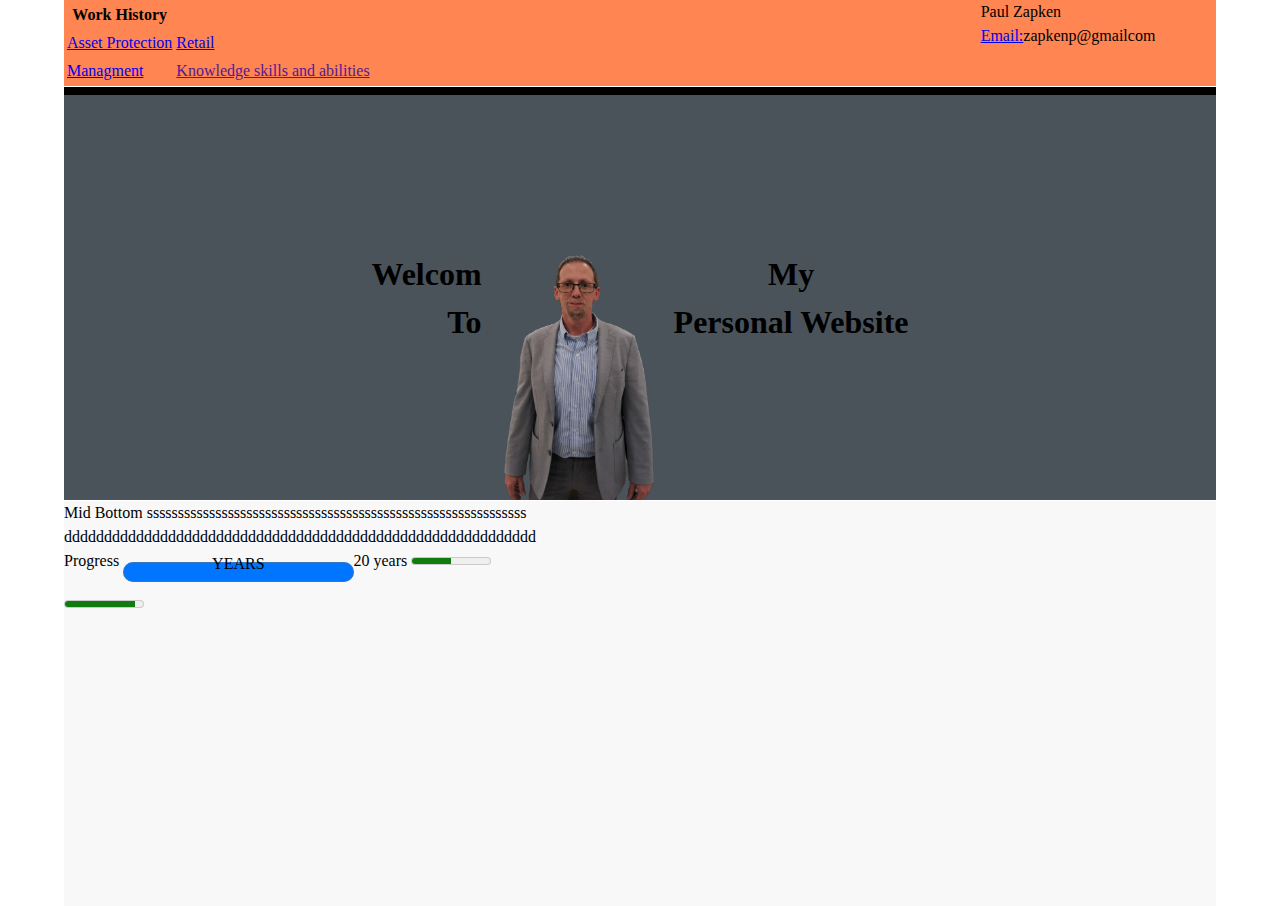
<file: index.html>
<!DOCTYPE html>

<html lang="en">

<head>
    <meta charset="UTF-8">
    <meta http-equiv="X-UA-Compatible" content="IE=edge">


    <meta name="viewport" content="width=device-width, initial-scale=.1.0">



    <!--link rel="preconnect" href="https://fonts.googleapis.com">
    <link rel="preconnect" href="https://fonts.gstatic.com" crossorigin>
    <link href="https://fonts.googleapis.com/css2?family=Lilita+One&family=Monoton&display=swap" rel="stylesheet"-->

    <link rel="stylesheet" href="first_contact.css">

    <title>Paul Zapken - Lead with Confidence & Pride.</title>
</head>
<body>
    <div class="main-grid">
        <div class="top-bar flex">
            <div>
                <table>
                    <tr>
                        <th>Work History</th>
                        <th></th>
                    </tr>
                    <tr>
                        <td><a href="/cv_ap.html"> Asset Protection</a></td>
                        <td><a href="/cv_ap.html"> Retail</a></td>
                    </tr>
                    <tr>
                        <td><a href="/showcase_ap.html"> Managment</a></td>
                        <td><a href="">Knowledge skills and abilities</a></td>
                    </tr>
                </table>
            </div>
            <div style="width: 50%;"></div>
            <div>
                <p>Paul Zapken</p>
                <a href="mailto:zapkenp@gmail.com">Email:</a>zapkenp@gmailcom
            </div>
        </div>
        <div class="mid-top flex" >
            <div class="greet-one"> <h1>Welcom</h1><h1>To</h1></div>
            
            <div class="main-img-container">
                <img src="/assets/MacysPhoto01.png" class="main-img"/>
            </div>
            
            <div class="greet-two">
                <h1>My</h1>
                <h1>Personal Website</h1>
            </div>
        </div>
        <div class="mid-bottom">Mid Bottom
            sssssssssssssssssssssssssssssssssssssssssssssssssssssssssssss<br>ddddddddddddddddddddddddddddddddddddddddddddddddddddddddddd
           <div class="skill-progress">
                <label for="file">Progress</label>
                <progress id="file" value="20" max="20"></progress>20 years </progress>
           
                <meter  value="50"  max="100">Alexdddddddddddddddddddddddddddddddddddddddd</meter><br>
                <meter value=".9" high="100">DSFSFSFDSFDSFDSF</meter>
            </div>
           
        
        </div>
</body>
</file>
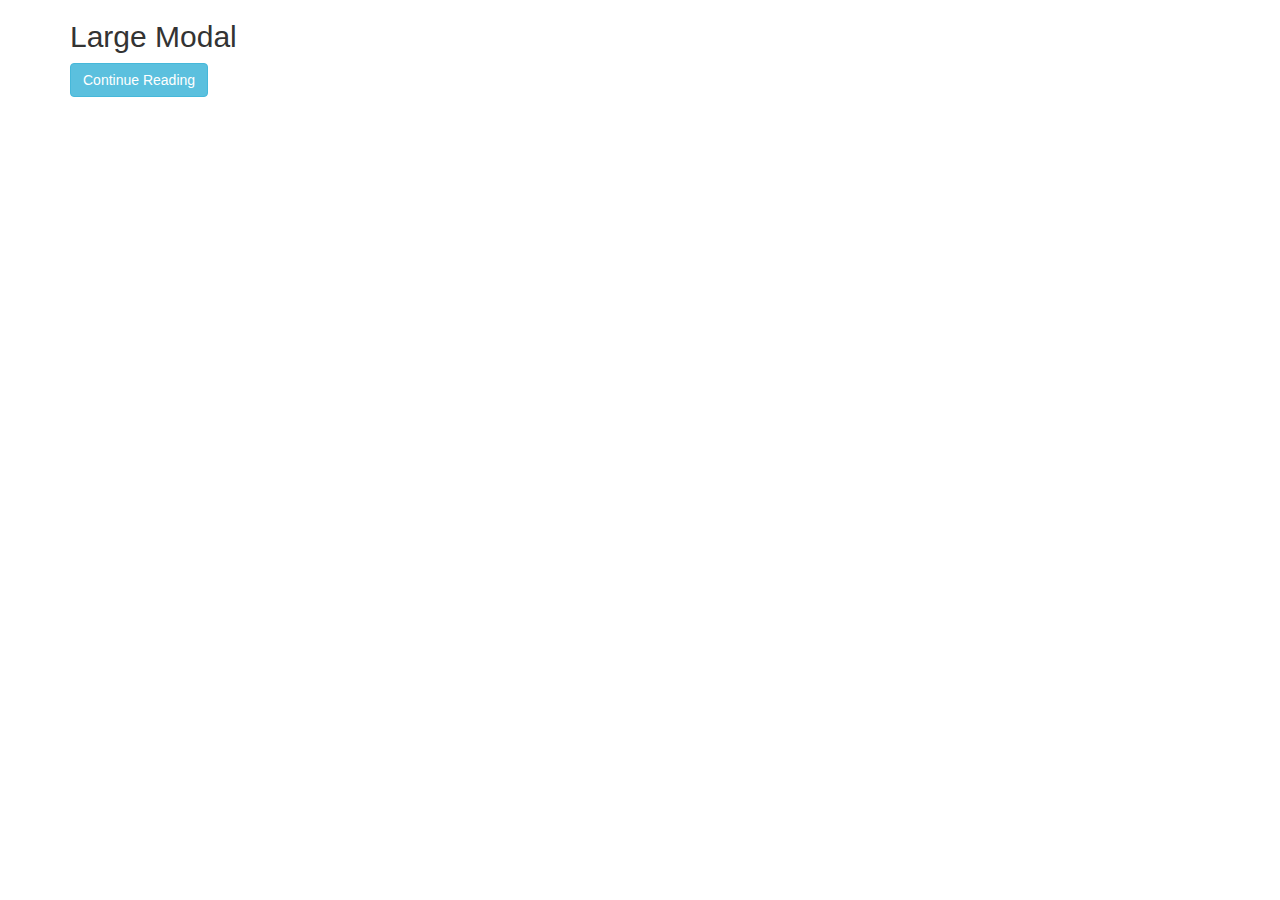
<file: boot.html>
<!DOCTYPE html>
<html lang="en">
<head>
  <title>Bootstrap Example</title>
  <meta charset="utf-8">
  <meta name="viewport" content="width=device-width, initial-scale=1">
  <link rel="stylesheet" href="https://maxcdn.bootstrapcdn.com/bootstrap/3.4.1/css/bootstrap.min.css">
  <script src="https://ajax.googleapis.com/ajax/libs/jquery/3.6.4/jquery.min.js"></script>
  <script src="https://maxcdn.bootstrapcdn.com/bootstrap/3.4.1/js/bootstrap.min.js"></script>
</head>
<body>

<div class="container">
  <h2>Large Modal</h2>
  <!-- Trigger the modal with a button -->
  <button type="button" class="btn btn-info" data-toggle="modal" data-target="#myModal">Continue Reading</button>

  <!-- Modal -->
  <div class="modal fade" id="myModal" role="dialog">
    <div class="modal-dialog modal-lg">
      <div class="modal-content">
        <div class="modal-header">
          <button type="button" class="close" data-dismiss="modal">&times;</button>
          <h4 class="modal-title">Modal Header</h4>
        </div>
        <div class="modal-body">
          <p>This is a large modal.</p>
        </div>
        <div class="modal-footer">
          <button type="button" class="btn btn-default" data-dismiss="modal">Close</button>
        </div>
      </div>
    </div>
  </div>
</div>

</body>
</html>
</file>
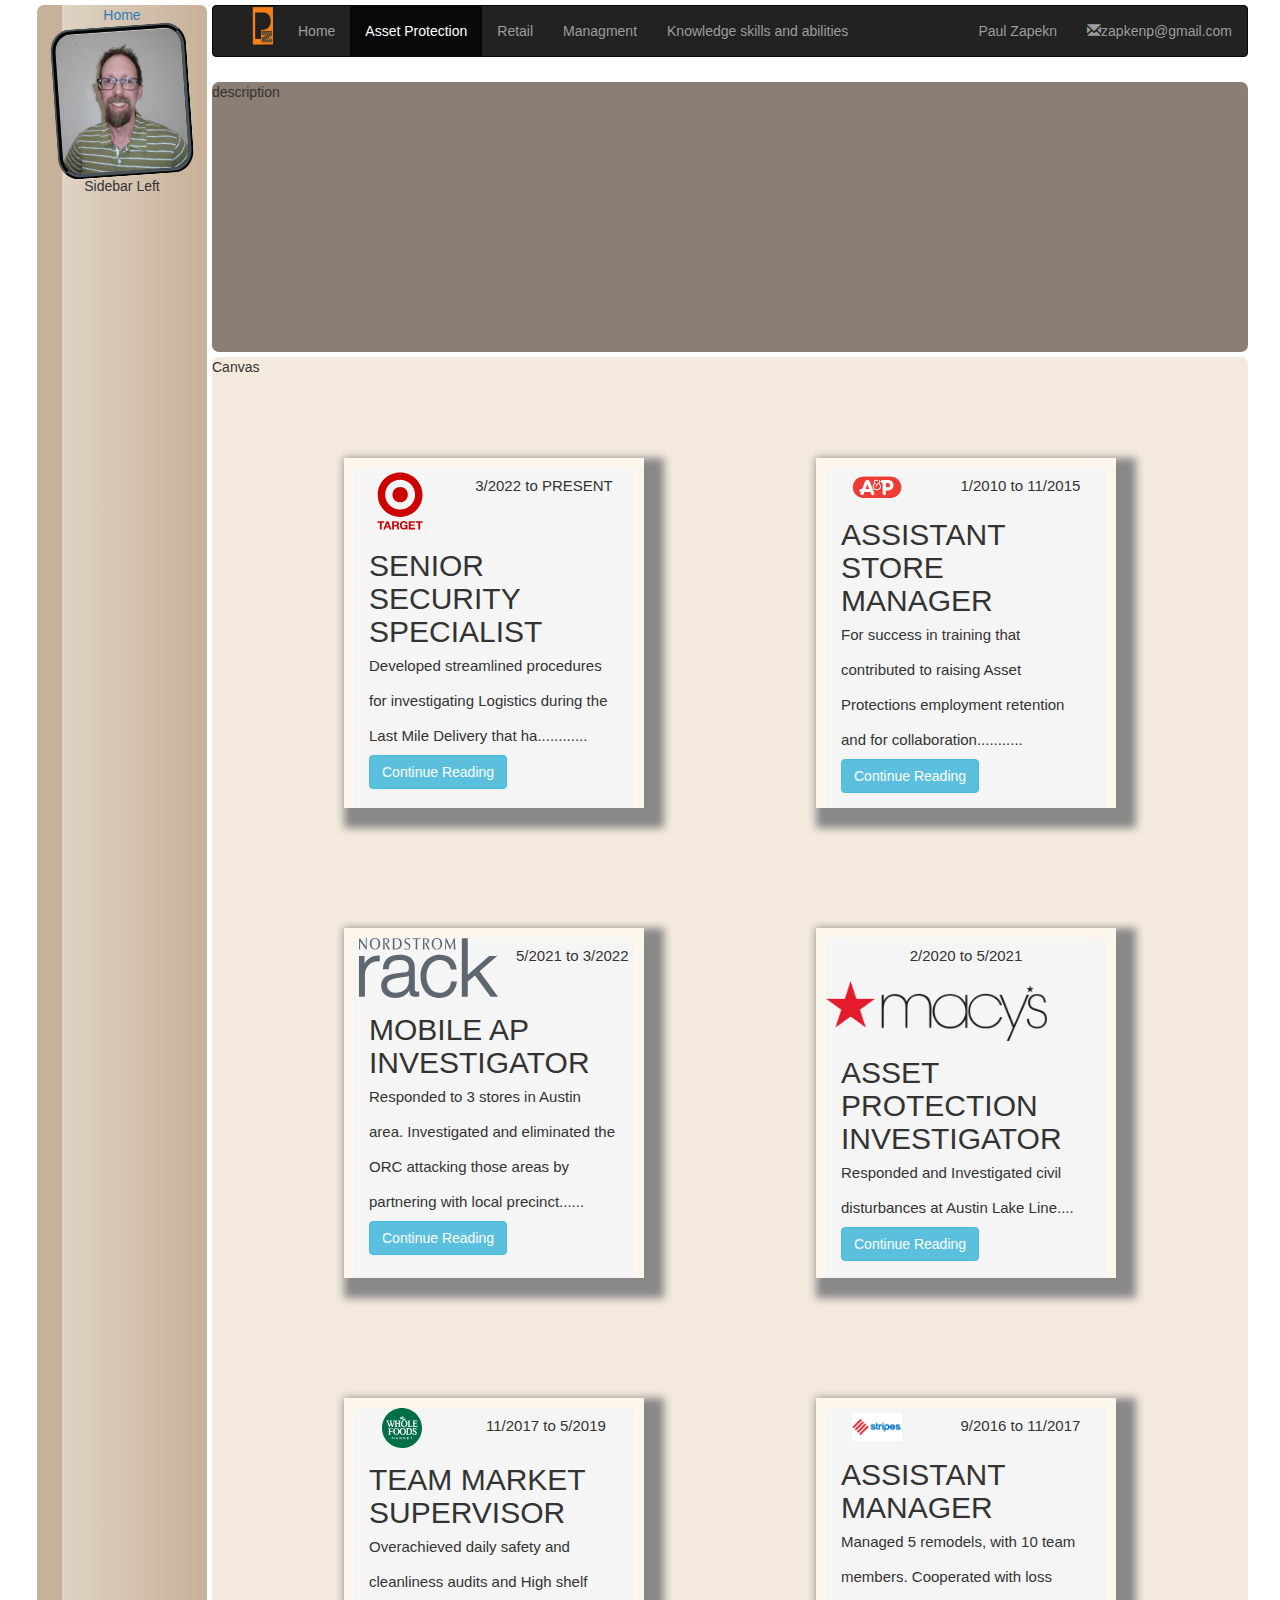
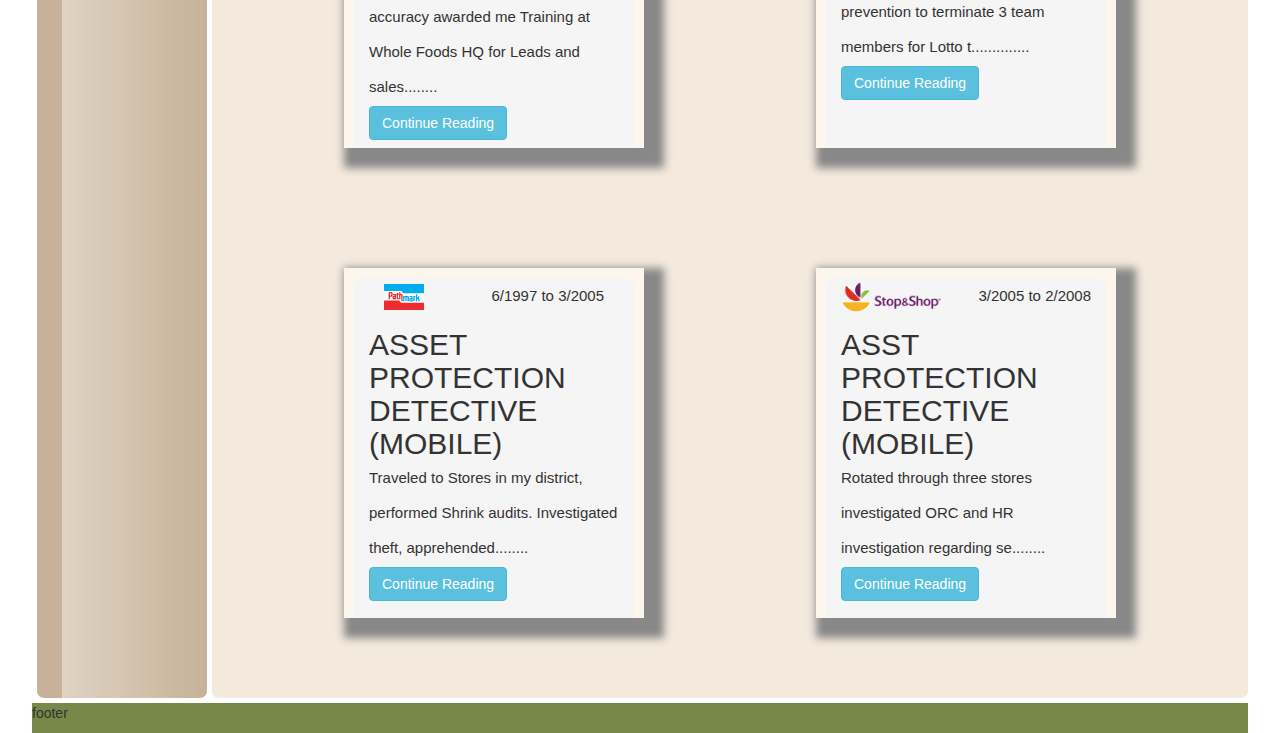
<file: cv_ap.html>
<!DOCTYPE html>

<html lang="en">

<head>
    <meta charset="UTF-8">
    <meta http-equiv="X-UA-Compatible" content="IE=edge">


    <meta name="viewport" content="width=device-width, initial-scale=.1.0">



    <!--link rel="preconnect" href="https://fonts.googleapis.com">
    <link rel="preconnect" href="https://fonts.gstatic.com" crossorigin>
    <link href="https://fonts.googleapis.com/css2?family=Lilita+One&family=Monoton&display=swap" rel="stylesheet"-->

    <!--bootstrap start-->
    <link rel="stylesheet" href="https://maxcdn.bootstrapcdn.com/bootstrap/3.4.1/css/bootstrap.min.css">
    <script src="https://ajax.googleapis.com/ajax/libs/jquery/3.6.4/jquery.min.js"></script>
    <script src="https://maxcdn.bootstrapcdn.com/bootstrap/3.4.1/js/bootstrap.min.js"></script>
    <!--Bootstrap end-->    

    <link rel="stylesheet" href="/cv_ap_layout.css">

    <title>Paul Zapken - Lead with Confidence & Pride.</title>
</head>
<body>
    <div class="main-grid">
    
        <div class="sidebar-left"> 
            <a href="/index.html">Home</a>
            <div class="sidebar-profile-photo">
                
            </div> Sidebar Left
        </div>
        

            
            
            <nav class="navbar navbar-inverse">
                <div class="container-fluid">
                  <div class="navbar-header">
                    <img src="/assets/Pz_logo.png" alt="Logo" style="width:40px; height: auto; bottom: 6px;">
                    <a class="navbar-brand" href="#">
                       <!-- <img src="/assets/Pz_logo.png" alt="Logo" style="width:40px; height: auto;"> -->
                    </a>
                  </div>
                  <ul class="nav navbar-nav">
                    <li><a href="#">Home</a></li>
                    <li class="active"><a href="/cv_ap.html"> Asset Protection</a></li>
                    <li><a href="/cv_ap.html"> Retail</a></li>
                    <li><a href="/showcase_ap.html"> Managment</a></li>
                    <li><a href="/testting.html">Knowledge skills and abilities</a> </li>
                  </ul>
                  <ul class="nav navbar-nav navbar-right">
                    <li><a href="mailto:zpakenp@gmail.com">Paul Zapekn</a></li>
                    <li><a href="mailto:zpakenp@gmail.com"><span class="glyphicon glyphicon-envelope"></span>zapkenp@gmail.com</a></li>
                  </ul>
                </div>
            </nav>           

    
        <div class="description">
            description
        </div>

        <div class="work-canvas">Canvas
            
            <div class="canvas-board">

                <!--Target-->
                <div class="card">
                    
                    <div class="cardfront">
                        <div class="flex" style="justify-content: space-around;">
                            <div>
                                <img  src="/assets/Target_logo.svg" alt="Target" title="Target" style="width:5rem;height:auto">
                            </div>
                            <div>
                                <p class="timeframe">3/2022 to PRESENT</p>
                            </div>
                        </div>
                        <div style="padding: 1em;">
                            <h2 class="position">SENIOR SECURITY SPECIALIST</h2>
                            <p>
                                Developed streamlined procedures for investigating Logistics during the Last Mile Delivery that ha............
                            </p>
                       
                            <button type="button" class="btn btn-info" data-toggle="modal" data-target="#targetid">Continue Reading</button>
                        </div>
                        <!--Pop Modal -->
                        <div class="modal fade" id="targetid" role="dialog">
                            <div class="modal-dialog modal-lg">
                                <div class="modal-content">
                                    <div class="modal-header">
                                        <button type="button" class="close" data-dismiss="modal">&times;</button>
                                            <h4 class="modal-title">Target</h4>
                                    </div>
                                    <div class="modal-body">
                                        <article class="experience">
                                            <div class="flex">
                                                <div>
                                                    <img  src="/assets/Target_logo.svg" alt="Target" title="Target" style="width:5rem;height:auto">
                                                    <p class="timeframe">3/2022 to PRESENT</p>
                                                </div>
                                                <div>
                                                    <h2 class="position">SENIOR SECURITY SPECIALIST</h2>
                                                    <h2 class="company">TARGET</h2>
                                                    
                                                </div>
                                            </div>
                                            <p>
                                                Developed streamlined procedures for investigating Logistics during the Last Mile Delivery that has resulted in recoveries, vendors being arrested and removed from delivery services.
                                            Established safe and secure routines for new Sortation center. Held daily announcements during Operations StartUps.
                                            </p>
                                        </article>
                                    </div>

                                    <div class="modal-footer">
                                        <button type="button" class="btn btn-default" data-dismiss="modal">Close</button>
                                    </div>
                                </div>
                            </div>
                        </div>
                    </div>
                </div>  <!--card end-->

                <!--NEW A&P-->
                <div class="card">
                    
                    <div class="cardfront">
                        <div class="flex" style="justify-content: space-around;">
                            <div>
                                <img  src="./assets/A&P_logo.svg" alt="A&P" style="width:5rem;height:auto">
                            </div>
                            <div>
                                <p class="timeframe">1/2010 to 11/2015</p>
                            </div>
                        </div>
                        <div style="padding: 1em;">
                            <h2 class="position">ASSISTANT STORE MANAGER</h2>
                            <p>
                                For success in training that contributed to raising Asset Protections employment retention and for collaboration...........
                            </p>
                       
                            <button type="button" class="btn btn-info" data-toggle="modal" data-target="#apid">Continue Reading</button>
                        </div>
                        <!--Pop Modal -->
                        <div class="modal fade" id="apid" role="dialog">
                            <div class="modal-dialog modal-lg">
                                <div class="modal-content">
                                    <div class="modal-header">
                                        <button type="button" class="close" data-dismiss="modal">&times;</button>
                                            <h4 class="modal-title">GREAT ATLANTIC & PACIFC TEA COMPANY (A&P)</h4>
                                    </div>
                                    <div class="modal-body">
                                        <article class="experience">
                                            <div class="flex">
                                                <div>
                                                    <img  src="./assets/A&P_logo.svg" alt="A&P" style="width:5rem;height:auto">
                                                </div>
                                                <div>
                                                    <h2 class="position">DISTRICT AP FIELD INVESTIGATOR</h2>
                                                    <h2 class="position">AP DISTRICT MANAGER</h2>
                                                    <h2 class="position">SHIFT SUPERVISOR</h2>
                                                    <h2 class="position">ASSISTANT STORE MANAGER</h2>
                                                    <h2 class="company">GREAT ATLANTIC & PACIFC TEA COMPANY (A&P)</h2>
                                                    <p class="timeframe">1/2010 to 11/2015</p>
                                     
                                                </div>
                                            </div>
                                            <p>
                                                For success in training that contributed to raising Asset Protections employment retention and for collaboration to establish an Asset Protection playbook and new productivity work standards, I was awarded Management of a Mobile AP Team with 8 team members for 10 locations that operated 24 hours day. Led several successful high value investigation into store Receivers, Book Keepers. External investigations have led to the closure of ORC bodega operations and Robbery convictions.
                                                After reorganizing of districts, went into store Operations as an evening manager for a busy Staten Island lactation, with 30 team members between 9 departments. Received delivery’s and reported quality checks for reimbursement. Coordinated delivery break downs for Night crew.
                                                Promoted to Assistant General Manager with 130 team members, 9 department managers, focused on eliminating loss through scheduling audits and refocusing departments towards daily productivity goals.
                                            </p>
                                        </article>
                                    </div>

                                    <div class="modal-footer">
                                        <button type="button" class="btn btn-default" data-dismiss="modal">Close</button>
                                    </div>
                                </div>
                            </div>
                        </div>
                    </div>
                </div>  <!--card end-->

                <!--Nordstrom-->
                <div class="card">
                    
                    <div class="cardfront">
                        <div class="flex" style="justify-content: space-around;">
                            <div>
                                <img  src="./assets/Nordstrom_Rack_Logo.svg" alt="Nordstrom Rack" style="width:auto;height:4em">
                            </div>
                            <div>
                                <p class="timeframe">5/2021 to 3/2022</p>
                            </div>
                        </div>
                        <div style="padding: 1em;">
                            <h2 class="position">MOBILE AP INVESTIGATOR</h2>
                            <p>
                                Responded to 3 stores in Austin area. Investigated and eliminated the ORC attacking those areas by partnering with local precinct......
                            </p>
                       
                       
                            <button type="button" class="btn btn-info" data-toggle="modal" data-target="#nordstromid">Continue Reading</button>
                        </div>
                        <!--Pop Modal -->
                        <div class="modal fade" id="nordstromid" role="dialog">
                            <div class="modal-dialog modal-lg">
                                <div class="modal-content">
                                    <div class="modal-header">
                                        <button type="button" class="close" data-dismiss="modal">&times;</button>
                                            <h4 class="modal-title">Nordstrom</h4>
                                    </div>
                                    <div class="modal-body">
                                        <article class="experience">
                                            <div class="flex">
                                                <div>
                                                    <img  src="./assets/Nordstrom_Rack_Logo.svg" alt="Nordstrom Rack" style="width:5rem;height:auto">
                                                </div>
                                                <div>
                                                    <h2 class="position">MOBILE AP INVESTIGATOR</h2>
                                                    <h2 class="company">NORDSTROM RACK</h2>
                                                    <p class="timeframe">5/2021 to 3/2022</p>
                                                </div>
                                            </div>
                                            <p>
                                                Responded to 3 stores in Austin area. Investigated and eliminated the ORC attacking those areas by partnering with local precinct, proper training dealing with aggressive customers.
                                            </p>
                                        </article>  
                                    </div>

                                    <div class="modal-footer">
                                        <button type="button" class="btn btn-default" data-dismiss="modal">Close</button>
                                    </div>
                                </div>
                            </div>
                        </div>
                    </div>
                </div>  <!--card end-->
              
                <!--Macys-->
                <div class="card">
                    
                    <div class="cardfront">
                        <div class="cardflex" style="justify-content: space-around;">
                            <div>
                                <p class="timeframe">2/2020 to 5/2021</p>
                            </div>
                            <div>
                                <img  src="./assets/Macys_logo.svg.png" alt="Macys" style="auto`;height:4em">
                            </div>
                            
                        </div>
                        <div style="padding: 1em;">
                            <h2 class="position">ASSET PROTECTION INVESTIGATOR</h2>
                            <p>
                                Responded and Investigated civil disturbances at Austin Lake Line.... 
                            </p>
                       
                       
                            <button type="button" class="btn btn-info" data-toggle="modal" data-target="#macysid">Continue Reading</button>
                        </div>
                        <!--Pop Modal -->
                        <div class="modal fade" id="macysid" role="dialog">
                            <div class="modal-dialog modal-lg">
                                <div class="modal-content">
                                    <div class="modal-header">
                                        <button type="button" class="close" data-dismiss="modal">&times;</button>
                                            <h4 class="modal-title">Macys</h4>
                                    </div>
                                    <div class="modal-body">
                                        <article class="experience">
                                            <div class="flex">
                                                <div>
                                                    <img  src="./assets/Macys_logo.svg.png" alt="Macys" style="width:5rem;height:auto">
                                                </div>
                                                <div>
                                                    <h2 class="position">ASSET PROTECTION INVESTIGATOR</h2>
                                                    <h2 class="company">MACY’S</h2>
                                                    <p class="timeframe">2/2020 to 5/2021</p>
                                                </div>
                                            </div>
                                            <p>
                                                Responded and Investigated civil disturbances at Austin Lake Line Mall that resulted in mass property damage and theft. Worked closely with law enforcement to identify people connected to the civil disturbances. Successful internal investigation lead to the termination 4 team members.
                                            </p>
                                        </article>
                                    </div>

                                    <div class="modal-footer">
                                        <button type="button" class="btn btn-default" data-dismiss="modal">Close</button>
                                    </div>
                                </div>
                            </div>
                        </div>
                    </div>
                </div>  <!--card end-->

                <!--Whole Foods-->
                <div class="card">
                    
                    <div class="cardfront">
                        <div class="flex" style="justify-content: space-around;">
                            <div>
                                <img  src="./assets/Whole_Foods_Market_201x_logo.svg" alt="Wholefoods" style="width:4rem;height:auto">
                            </div>
                            <div>
                                <p class="timeframe">11/2017 to 5/2019</p>
                            </div>
                        </div>
                        <div style="padding: 1em;">
                            <h2 class="position">TEAM MARKET SUPERVISOR</h2>
                            <p>
                                Overachieved daily safety and cleanliness audits and High shelf accuracy awarded me Training at Whole Foods HQ for Leads and sales........
                            </p>
                       
                       
                            <button type="button" class="btn btn-info" data-toggle="modal" data-target="#wholefoodsid">Continue Reading</button>
                        </div>
                        <!--Pop Modal -->
                        <div class="modal fade" id="wholefoodsid" role="dialog">
                            <div class="modal-dialog modal-lg">
                                <div class="modal-content">
                                    <div class="modal-header">
                                        <button type="button" class="close" data-dismiss="modal">&times;</button>
                                            <h4 class="modal-title">Wholefoods</h4>
                                    </div>
                                    <div class="modal-body">
                                        <article class="experience">
                                            <div class="flex">
                                                <div>
                                                    <img  src="./assets/Whole_Foods_Market_201x_logo.svg" alt="Wholefoods" style="width:4rem;height:auto">
                                                </div>
                                                <div>
                                                    <h2 class="position">TEAM MARKET SUPERVISOR</h2>
                                                    <h2 class="company">WHOLEFOODS</h2>
                                                    <p class="timeframe">11/2017 to 5/2019</p>
                                     
                                                </div>
                                            </div>
                                            <p>
                                                Overachieved daily safety and cleanliness audits and High shelf accuracy awarded me Training at Whole Foods HQ for Leads and sales. Trained Team members to perform daily department ordering and shelf replenishment.
                                            </p>
                                        </article>
                                    </div>

                                    <div class="modal-footer">
                                        <button type="button" class="btn btn-default" data-dismiss="modal">Close</button>
                                    </div>
                                </div>
                            </div>
                        </div>
                    </div>
                </div>  <!--card end-->

                <!--STRIPES-->
                <div class="card">
                    
                    <div class="cardfront">
                        <div class="flex" style="justify-content: space-around;">
                            <div>
                                <img  src="./assets/stripes-convenience-store-logo-vector.png" alt="Stripes" style="width:5rem;height:auto">
                            </div>
                            <div>
                                <p class="timeframe">9/2016 to 11/2017</p>
                            </div>
                        </div>
                        <div style="padding: 1em;">
                            <h2 class="position">ASSISTANT MANAGER</h2>
                            <p>
                                Managed 5 remodels, with 10 team members. Cooperated with loss prevention to terminate 3 team members for Lotto t..............                    
                            </p>
                       
                       
                        <button type="button" class="btn btn-info" data-toggle="modal" data-target="#stripesid">Continue Reading</button>
                        </div>
                        <!--Pop Modal -->
                        <div class="modal fade" id="stripesid" role="dialog">
                            <div class="modal-dialog modal-lg">
                                <div class="modal-content">
                                    <div class="modal-header">
                                        <button type="button" class="close" data-dismiss="modal">&times;</button>
                                            <h4 class="modal-title">Stripes</h4>
                                    </div>
                                    <div class="modal-body">
                                        <article class="experience">
                                            <div class="flex">
                                                <div>
                                                    <img  src="./assets/stripes-convenience-store-logo-vector.png" alt="Stripes" style="width:5rem;height:auto">
                                                </div>
                                                <div>
                                                    <h2 class="position">ASSISTANT MANAGER</h2>
                                                    <h2 class="company">STRIPES GAS/CONVENIENCE</h2>
                                                    <p class="timeframe">9/2016 to 11/2017</p>
                                                </div>
                                            </div>
                                            <p>
                                                Managed 5 remodels, with 10 team members. Cooperated with loss prevention to terminate 3 team members for Lotto theft including one General Manager.
                                     
                                            </p>
                                        </article>
                                    
                                    
                                    </div>


                                    <div class="modal-footer">
                                        <button type="button" class="btn btn-default" data-dismiss="modal">Close</button>
                                    </div>
                                </div>
                            </div>
                        </div>
                      </div>
                </div>  <!--card end-->
                
                <!--Pathmark-->
                <div class="card">
                    
                    <div class="cardfront">
                        <div class="flex" style="justify-content: space-around;">
                            <div>
                                <img  src="./assets/Pathmark.svg" alt="Pathmark" style="width:4rem;height:auto">
                            </div>
                            <div>
                                <p class="timeframe">6/1997 to 3/2005</p>
                            </div>
                        </div>
                        <div style="padding: 1em;">
                            <h2 class="position">ASSET PROTECTION DETECTIVE (MOBILE)</h2>
                            <p>
                                Traveled to Stores in my district, performed Shrink audits. Investigated theft, apprehended........
                            </p>
                       
                       
                        <button type="button" class="btn btn-info" data-toggle="modal" data-target="#pathmarkid">Continue Reading</button>
                        </div>
                        <!--Pop Modal -->
                        <div class="modal fade" id="pathmarkid" role="dialog">
                            <div class="modal-dialog modal-lg">
                                <div class="modal-content">
                                    <div class="modal-header">
                                        <button type="button" class="close" data-dismiss="modal">&times;</button>
                                            <h4 class="modal-title">Pathmark</h4>
                                    </div>
                                    <div class="modal-body">
                                        <article class="experience">
                                            <div class="flex">
                                                <div>
                                                    <img  src="./assets/Pathmark.svg" alt="Pathmark" style="width:4rem;height:auto">
                                                </div>
                                                <div>
                                                    <h2 class="position">ASSET PROTECTION DETECTIVE (MOBILE)</h2>
                                                    <h2 class="company">PATHMARK (A&P)</h2>
                                                    <p class="timeframe">6/1997 to 3/2005</p>
                                                </div>
                                            </div>
                                            <p>
                                                Traveled to Stores in my district, performed Shrink audits. Investigated theft, apprehended and prosecuted shoplifters.
                                     
                                            </p>
                                            <iframe src="https://www.google.com/maps/embed?pb=!1m14!1m12!1m3!1d92494.9629157127!2d-74.14104158783736!3d40.59030776614465!2m3!1f0!2f0!3f0!3m2!1i1024!2i768!4f13.1!5e0!3m2!1sen!2sus!4v1688709442653!5m2!1sen!2sus" width="400" height="250" style="border:0;" allowfullscreen="" loading="lazy" referrerpolicy="no-referrer-when-downgrade" style="position: relative; top:0px;width:100%;height:100vh;"></iframe>
                                        </article>
                                    
                                    
                                    </div>


                                    <div class="modal-footer">
                                        <button type="button" class="btn btn-default" data-dismiss="modal">Close</button>
                                    </div>
                                </div>
                            </div>
                        </div>
                      </div>
                </div>  <!--card end-->
                
                <!--Stop and Shop-->
                <div class="card">
                    
                    <div class="cardfront">
                        <div class="flex" style="justify-content: space-around;">
                            <div>
                                <img  src="./assets/Stop_&_Shop_logo.svg.png" alt="Stop & Shop" style="width:10rem;height:auto">
                            </div>
                            <div>
                                <p class="timeframe">3/2005 to 2/2008</p>
                            </div>
                        </div>
                        <div style="padding: 1em;">
                            <h2 class="position">ASST PROTECTION DETECTIVE (MOBILE)</h2>
                            <p>
                                Rotated through three stores investigated ORC and HR investigation regarding se........
                            </p>
                       
                            
                        <button type="button" class="btn btn-info" data-toggle="modal" data-target="#stopshopid">Continue Reading</button>
                        </div>
                        <!--Pop Modal -->
                        <div class="modal fade" id="stopshopid" role="dialog">
                            <div class="modal-dialog modal-lg">
                                <div class="modal-content">
                                    <div class="modal-header">
                                        <button type="button" class="close" data-dismiss="modal">&times;</button>
                                            <h4 class="modal-title">Stop & SHOP</h4>
                                    </div>
                                    
                                    <div class="modal-body">
                                        <article class="experience">
                                            <div class="flex">
                                                <div>
                                                    <img  src="./assets/Stop_&_Shop_logo.svg.png" alt="Stop & Shop" style="width:10rem;height:auto">
                                                </div>
                                                <div>
                                                    <h2 class="position">ASST PROTECTION DETECTIVE (MOBILE)</h2>
                                                    <h2 class="company">STOP & SHOP</h2>
                                                    <p class="timeframe">3/2005 to 2/2008</p>
                                                </div>
                                            </div>
                                            <p>
                                                Rotated through three stores investigated ORC and HR investigation regarding sexual misconduct.
                                     
                                            </p>
                                        </article>>
                                    </div>
                                    
                                    <div class="modal-footer">
                                        <button type="button" class="btn btn-default" data-dismiss="modal">Close</button>
                                    </div>

                                </div>
                            </div>
                        </div>
                    </div>
                </div>  <!--card end-->

            </div> <!--Canvas End-->
        </div>

        <div class="footer">
            footer
        </div>
    </div>
</body>
</file>
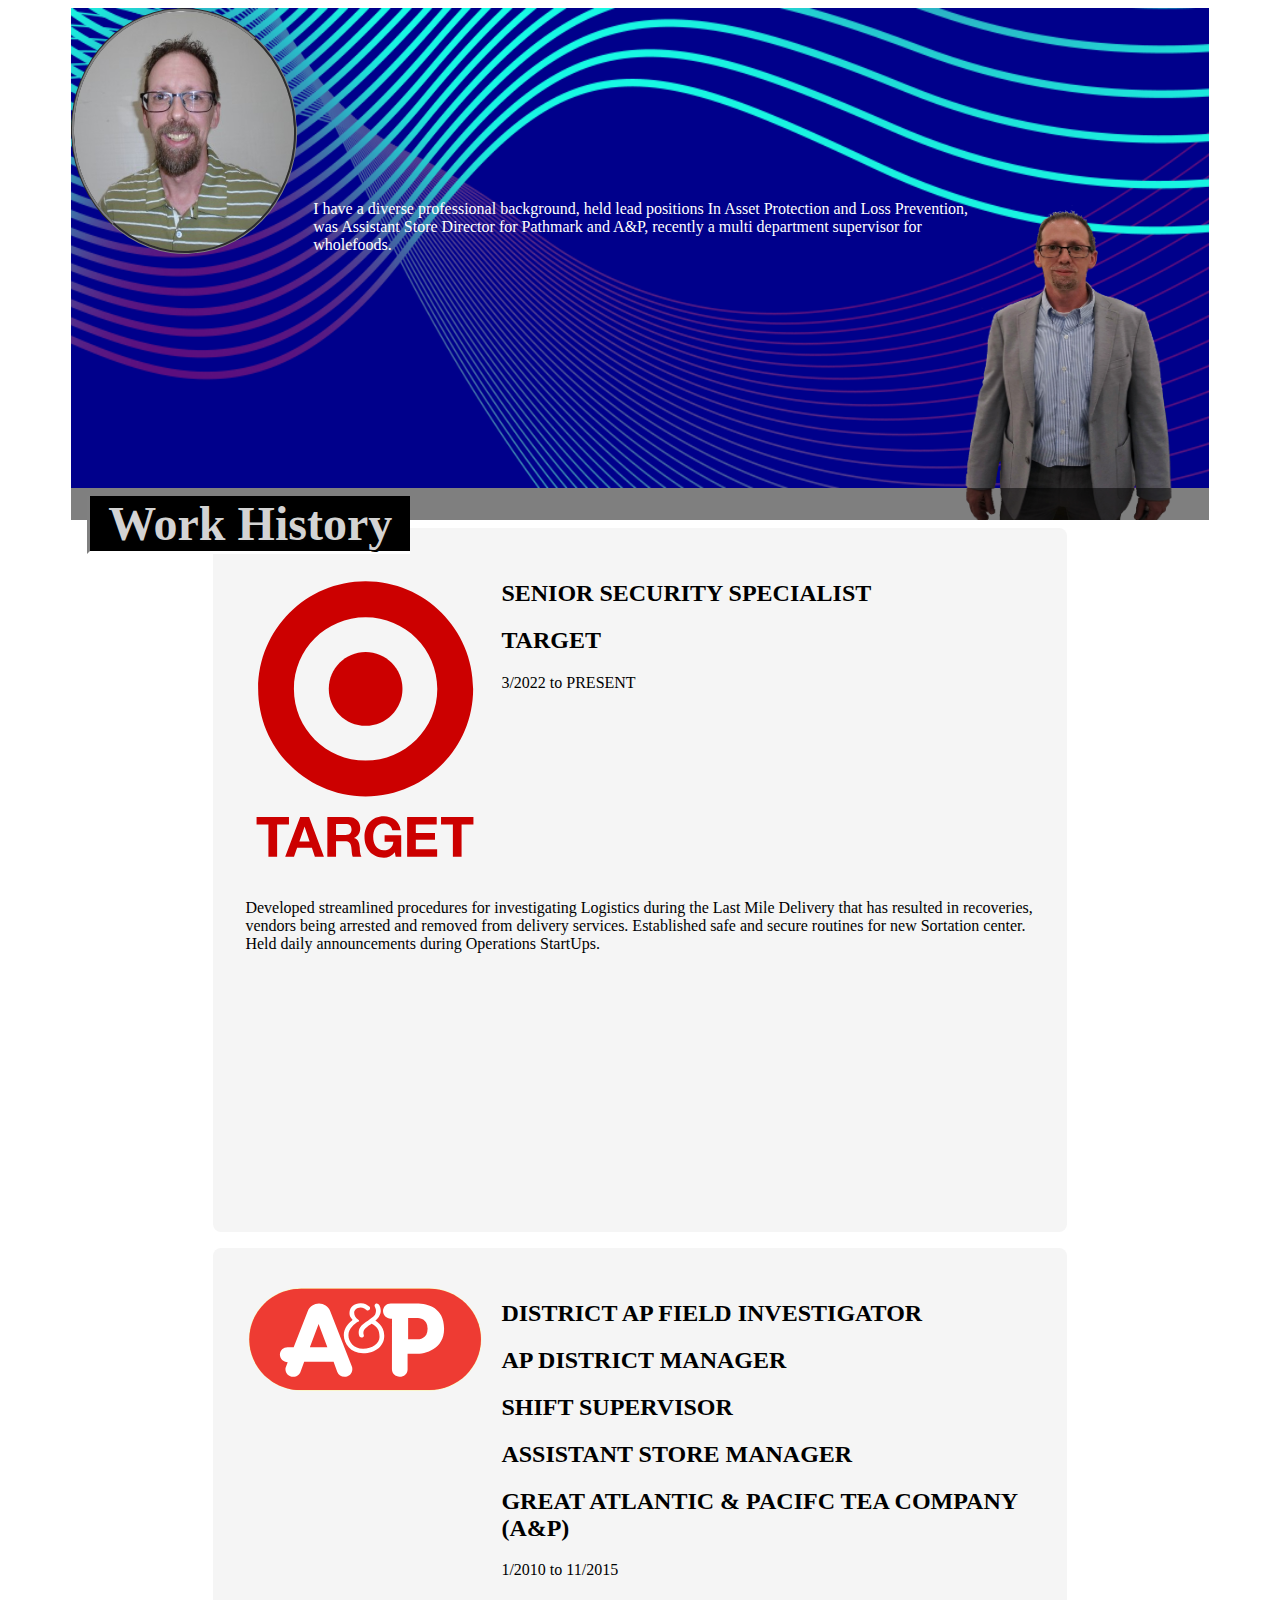
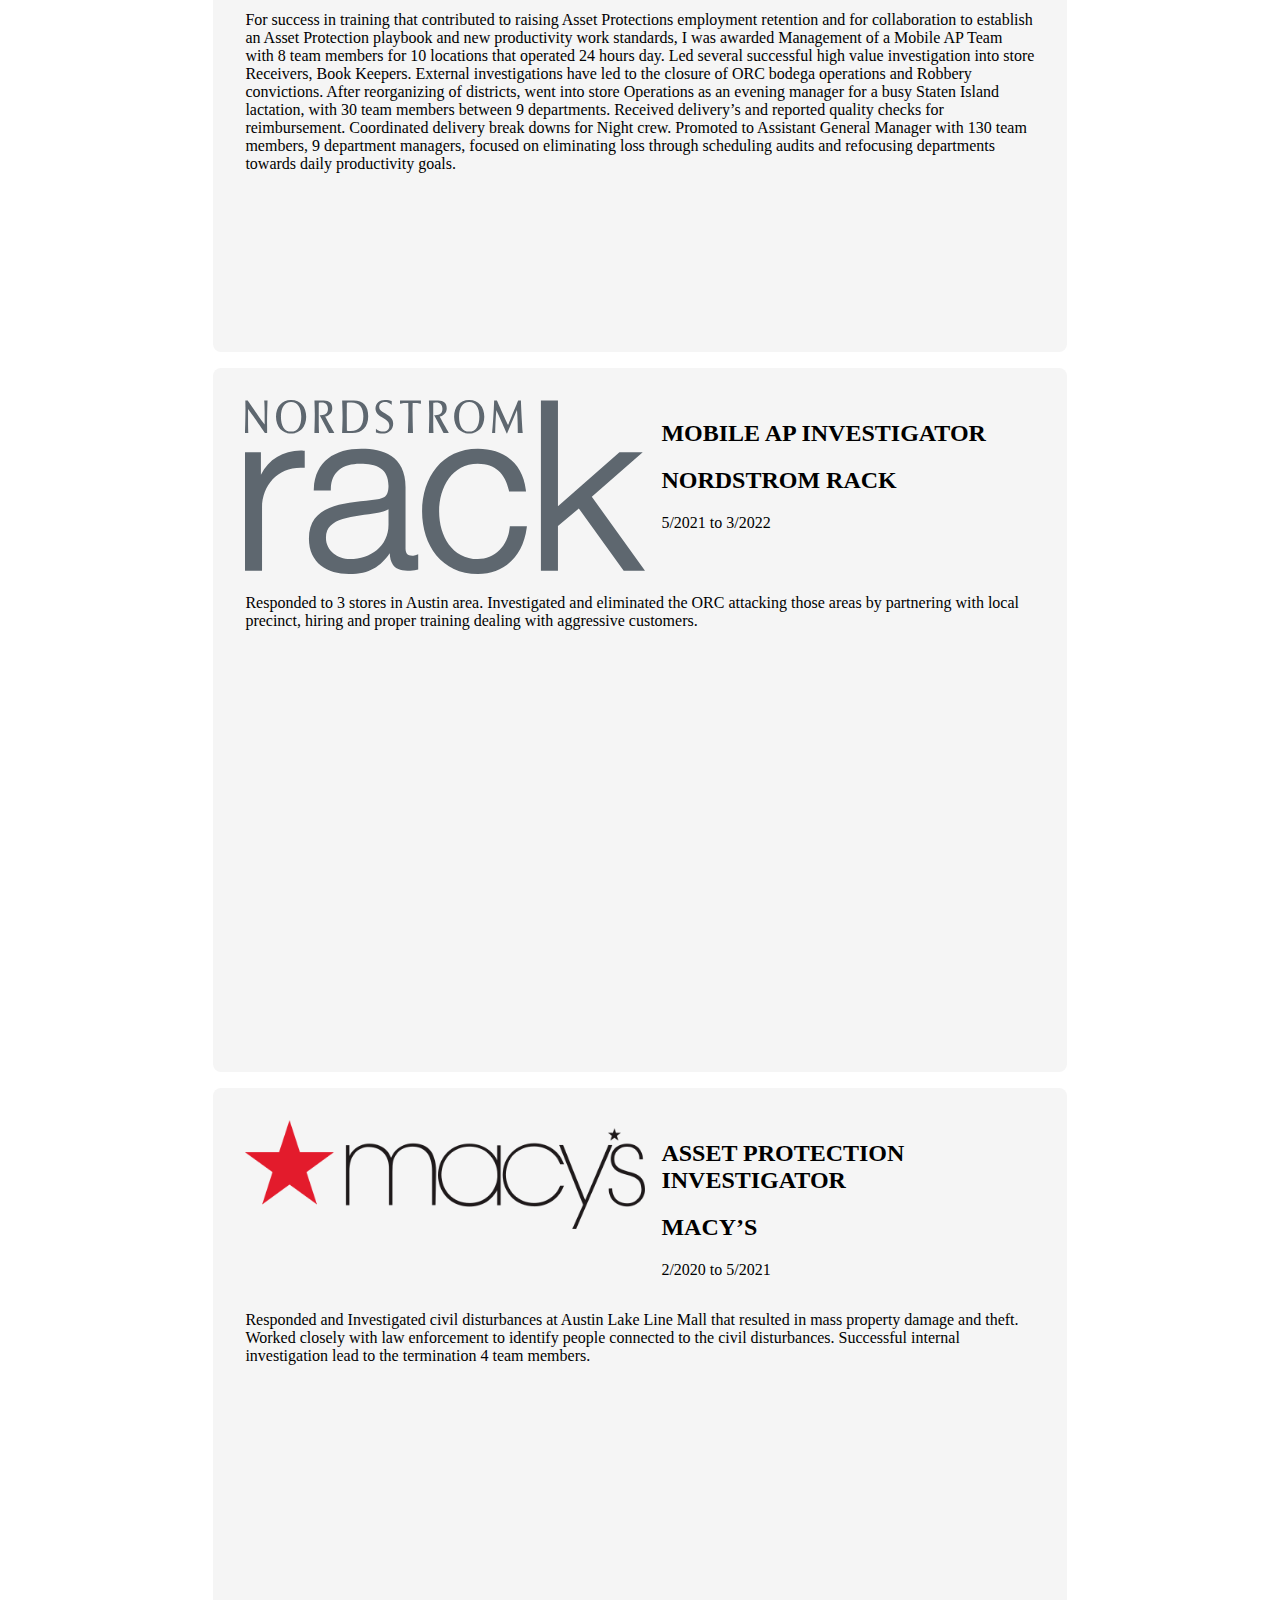
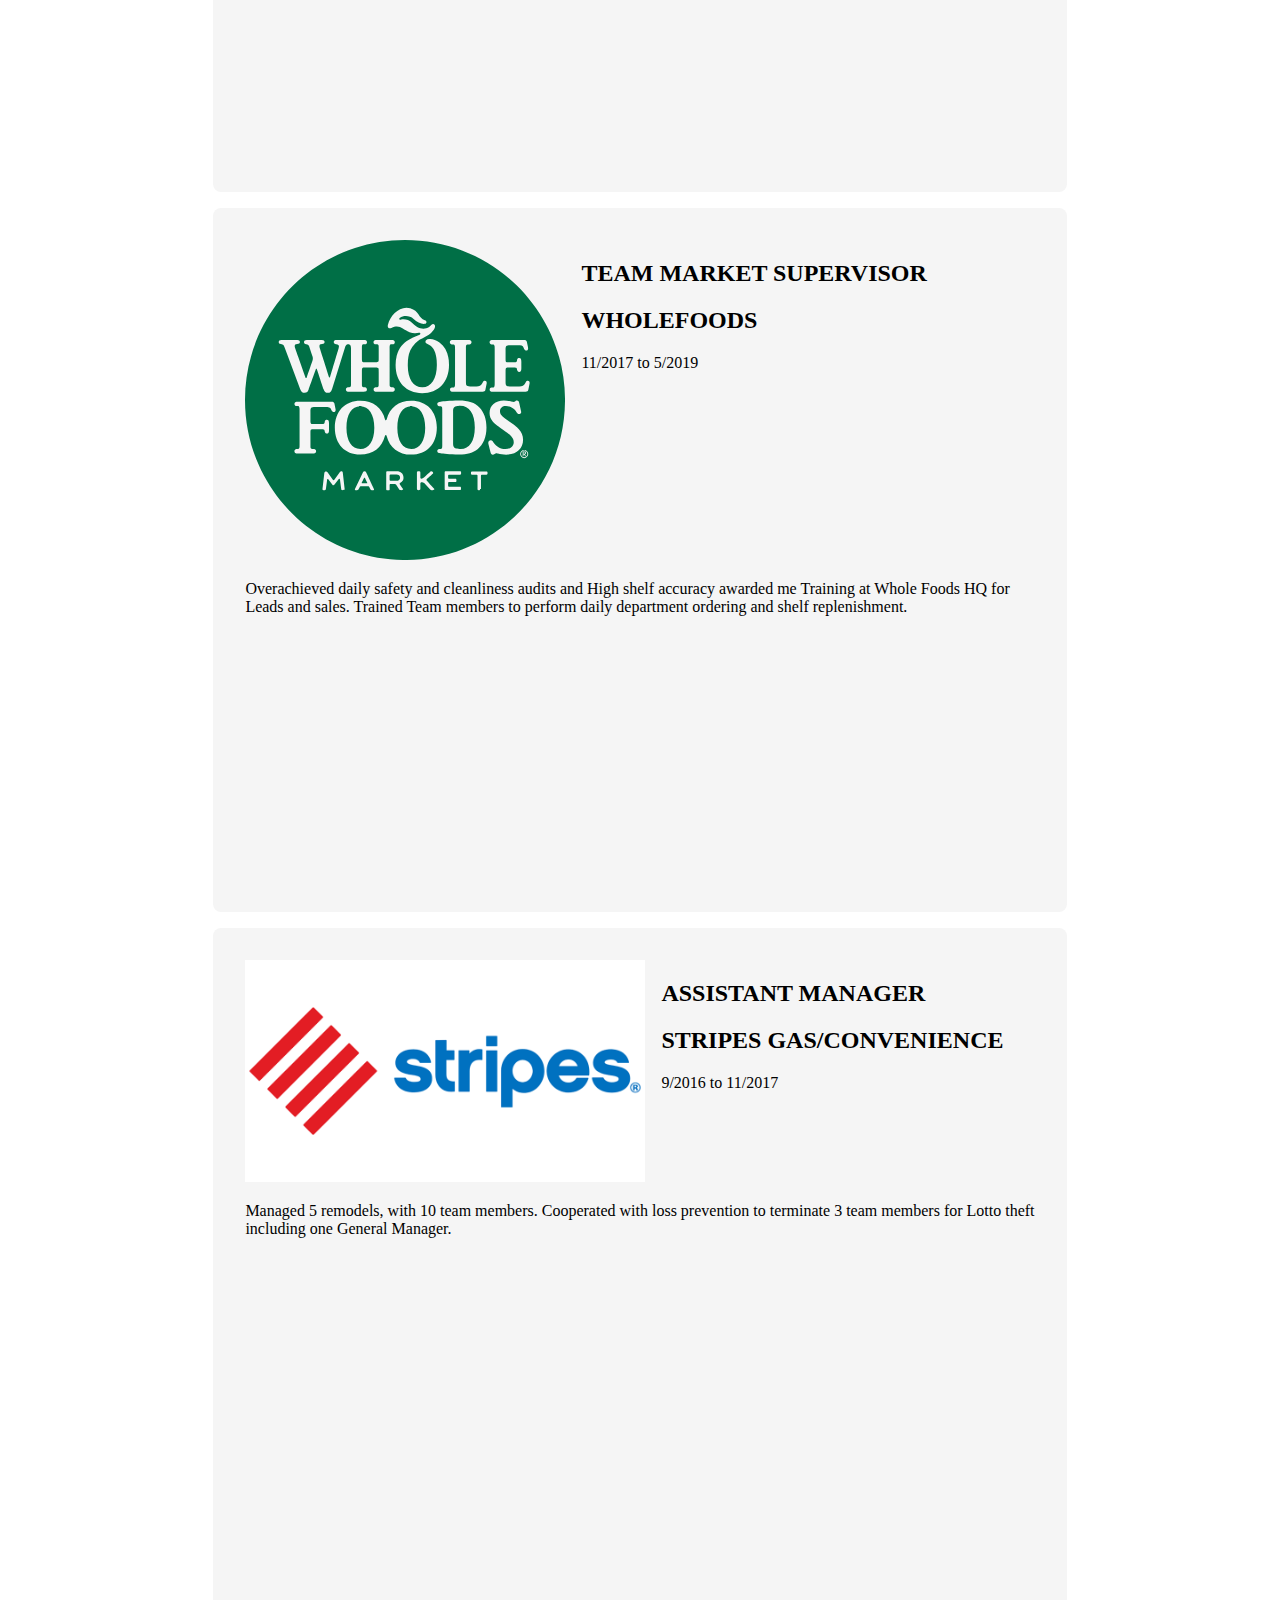
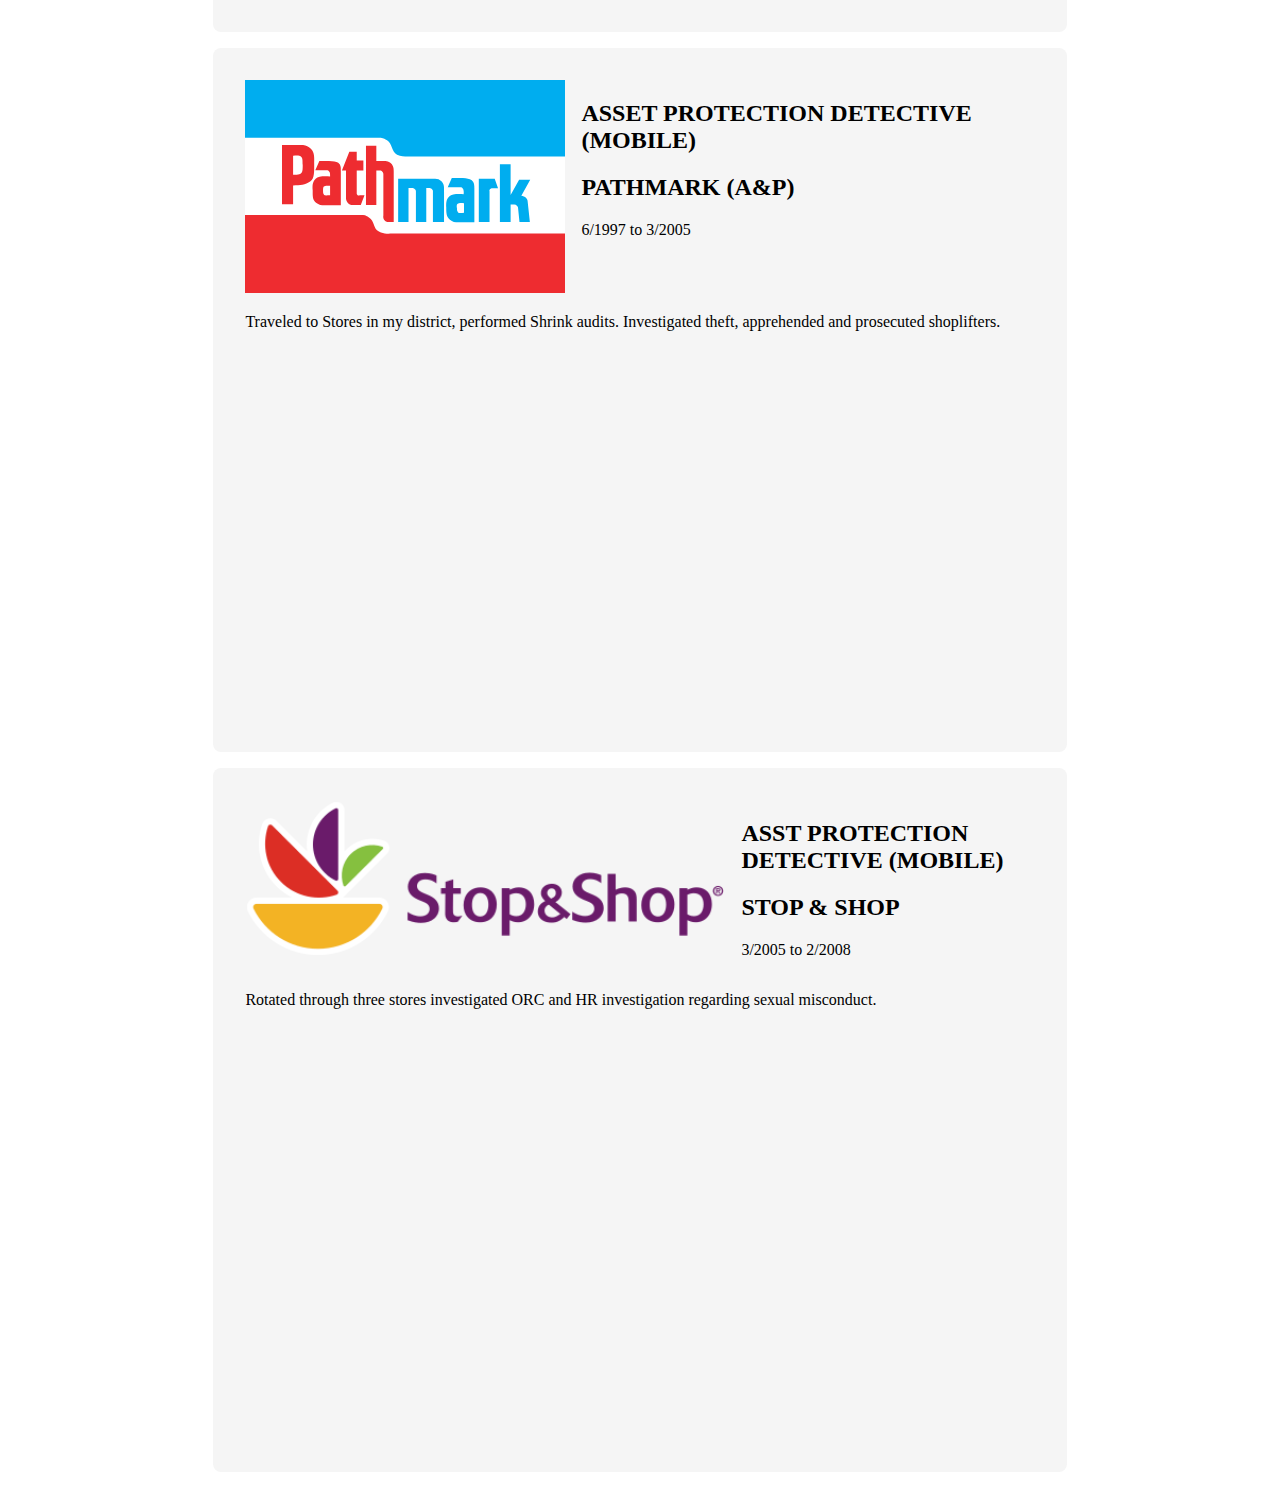
<file: showcase_ap.html>
<!DOCTYPE html>

<html lang="en">

<head>
    <meta charset="UTF-8">
    <meta http-equiv="X-UA-Compatible" content="IE=edge">


    <meta name="viewport" content="width=device-width, initial-scale=1.0">



    <!--link rel="preconnect" href="https://fonts.googleapis.com">
    <link rel="preconnect" href="https://fonts.gstatic.com" crossorigin>
    <link href="https://fonts.googleapis.com/css2?family=Lilita+One&family=Monoton&display=swap" rel="stylesheet"-->

    <link rel="stylesheet" href="showcase_ap.css">

    <title>Paul Zapken - Lead with Confidence & Pride.</title>
</head>
<body>

    <main class="main-grid">

        <div class="main-head flex">
            <div class="face-image">

            </div>

            <article class="heading-main">
              <p>I have a diverse professional background, held lead positions In Asset Protection and Loss Prevention, was Assistant Store Director for Pathmark and A&P, recently a multi department supervisor for wholefoods.</p>
            </article>

            <div class="other-image">

            </div>
        </div>

        <div class="spacer-bar" style="height: 2rem; " >
            <div class="spacer-heading" style="width: 20rem">Work History</div>
        </div>

        <div class=" experience-left"> <!-- black space -->
        </div>

        <!-- TARGET  flow jobsymbol_1 bg-primary-right text-neutral-100-->
        <article class="experience">
            <div class="flex">
                <div>
                    <img  src="./assets/Target_logo.svg" alt="Target" style="width:15rem;height:auto">
                </div>
                <div>
                    <h2 class="position">SENIOR SECURITY SPECIALIST</h2>
                    <h2 class="company">TARGET</h2>
                    <p class="timeframe">3/2022 to PRESENT</p>
                </div>
            </div>
            <p>
                Developed streamlined procedures for investigating Logistics during the Last Mile Delivery that has resulted in recoveries, vendors being arrested and removed from delivery services.
            Established safe and secure routines for new Sortation center. Held daily announcements during Operations StartUps.
            </p>
        </article>

        <div class=" experience-right"> <!-- black space -->
        </div>

        <div class="spacer-bar"></div>

        <!-- A&P -->

        <div class=" experience-left-w"> <!-- black space -->
        </div>

        <article class="experience">
            <div class="flex">
                <div>
                    <img  src="./assets/A&P_logo.svg" alt="A&P" style="width:15rem;height:auto">
                </div>
                <div>
                    <h2 class="position">DISTRICT AP FIELD INVESTIGATOR</h2>
                    <h2 class="position">AP DISTRICT MANAGER</h2>
                    <h2 class="position">SHIFT SUPERVISOR</h2>
                    <h2 class="position">ASSISTANT STORE MANAGER</h2>
                    <h2 class="company">GREAT ATLANTIC & PACIFC TEA COMPANY (A&P)</h2>
                    <p class="timeframe">1/2010 to 11/2015</p>

                </div>
            </div>
            <p>
                For success in training that contributed to raising Asset Protections employment retention and for collaboration to establish an Asset Protection playbook and new productivity work standards, I was awarded Management of a Mobile AP Team with 8 team members for 10 locations that operated 24 hours day. Led several successful high value investigation into store Receivers, Book Keepers. External investigations have led to the closure of ORC bodega operations and Robbery convictions.
                After reorganizing of districts, went into store Operations as an evening manager for a busy Staten Island lactation, with 30 team members between 9 departments. Received delivery’s and reported quality checks for reimbursement. Coordinated delivery break downs for Night crew.
                Promoted to Assistant General Manager with 130 team members, 9 department managers, focused on eliminating loss through scheduling audits and refocusing departments towards daily productivity goals.
            </p>
        </article>

        <div class=" experience-right-w"> <!-- black space -->
        </div>

        <div class="spacer-bar"></div>


        <!-- NORDSTROM RACK -->
        <div class=" experience-left"> <!-- black space -->
        </div>
        <article class="experience">
            <div class="flex">
                <div>
                    <img  src="./assets/Nordstrom_Rack_Logo.svg" alt="Nordstrom Rack" style="width:25rem;height:auto">
                </div>
                <div>
                    <h2 class="position">MOBILE AP INVESTIGATOR</h2>
                    <h2 class="company">NORDSTROM RACK</h2>
                    <p class="timeframe">5/2021 to 3/2022</p>

                </div>
            </div>
            <p>
                Responded to 3 stores in Austin area. Investigated and eliminated the ORC attacking those areas by partnering with local precinct, hiring and proper training dealing with aggressive customers.
            </p>
        </article>

        <div class=" experience-right"> <!-- black space -->
        </div>

        <div class="spacer-bar"></div>

        <!--MACY’S  -->
        <div class=" experience-left-w"> <!-- black space -->
        </div>

        <article class="experience">
            <div class="flex">
                <div>
                    <img  src="./assets/Macys_logo.svg.png" alt="Macys" style="width:25rem;height:auto">
                </div>
                <div>
                    <h2 class="position">ASSET PROTECTION INVESTIGATOR</h2>
                    <h2 class="company">MACY’S</h2>
                    <p class="timeframe">2/2020 to 5/2021</p>
                </div>
            </div>
            <p>
                Responded and Investigated civil disturbances at Austin Lake Line Mall that resulted in mass property damage and theft. Worked closely with law enforcement to identify people connected to the civil disturbances. Successful internal investigation lead to the termination 4 team members.
            </p>
        </article>

        <div class=" experience-right-w"> <!-- black space -->
        </div>

        <div class="spacer-bar"></div>

        <!--WHOLEFOODS  -->
        <div class=" experience-left"> <!-- black space -->
        </div>

        <article class="experience">
            <div class="flex">
                <div>
                    <img  src="./assets/Whole_Foods_Market_201x_logo.svg" alt="Wholefoods" style="width:20rem;height:auto">
                </div>
                <div>
                    <h2 class="position">TEAM MARKET SUPERVISOR</h2>
                    <h2 class="company">WHOLEFOODS</h2>
                    <p class="timeframe">11/2017 to 5/2019</p>

                </div>
            </div>
            <p>
                Overachieved daily safety and cleanliness audits and High shelf accuracy awarded me Training at Whole Foods HQ for Leads and sales. Trained Team members to perform daily department ordering and shelf replenishment.

            </p>
        </article>

        <div class=" experience-right"> <!-- black space -->
        </div>

        <div class="spacer-bar"></div>

        <!--STRIPES  -->
        <div class=" experience-left-w"> <!-- black space -->
        </div>

        <article class="experience">
            <div class="flex">
                <div>
                    <img  src="./assets/stripes-convenience-store-logo-vector.png" alt="Stripes" style="width:25rem;height:auto">
                </div>
                <div>
                    <h2 class="position">ASSISTANT MANAGER</h2>
                    <h2 class="company">STRIPES GAS/CONVENIENCE</h2>
                    <p class="timeframe">9/2016 to 11/2017</p>
                </div>
            </div>
            <p>
                Managed 5 remodels, with 10 team members. Cooperated with loss prevention to terminate 3 team members for Lotto theft including one General Manager.

            </p>
        </article>

        <div class=" experience-right-w"> <!-- black space -->
        </div>

        <div class="spacer-bar"></div>

        </div>

        <!--PATHMARK  -->
        <div class=" experience-left"> <!-- black space -->
        </div>

        <article class="experience">
            <div class="flex">
                <div>
                    <img  src="./assets/Pathmark.svg" alt="Pathmark" style="width:20rem;height:auto">
                </div>
                <div>
                    <h2 class="position">ASSET PROTECTION DETECTIVE (MOBILE)</h2>
                    <h2 class="company">PATHMARK (A&P)</h2>
                    <p class="timeframe">6/1997 to 3/2005</p>
                </div>
            </div>
            <p>
                Traveled to Stores in my district, performed Shrink audits. Investigated theft, apprehended and prosecuted shoplifters.

            </p>
            <iframe src="https://www.google.com/maps/embed?pb=!1m14!1m12!1m3!1d92494.9629157127!2d-74.14104158783736!3d40.59030776614465!2m3!1f0!2f0!3f0!3m2!1i1024!2i768!4f13.1!5e0!3m2!1sen!2sus!4v1688709442653!5m2!1sen!2sus" width="400" height="250" style="border:0;" allowfullscreen="" loading="lazy" referrerpolicy="no-referrer-when-downgrade" style="position: relative; top:0px;width:100%;height:100vh;"></iframe>
        </article>

        <div class=" experience-right"> <!-- black space -->
        </div>

        <div class="spacer-bar"></div>

        <!--STOP & SHOP  -->
        <div class=" experience-left-w"> <!-- black space -->
        </div>

        <article class="experience">
            <div class="flex">
                <div>
                    <img  src="./assets/Stop_&_Shop_logo.svg.png" alt="Stop & Shop" style="width:30rem;height:auto">
                </div>
                <div>
                    <h2 class="position">ASST PROTECTION DETECTIVE (MOBILE)</h2>
                    <h2 class="company">STOP & SHOP</h2>
                    <p class="timeframe">3/2005 to 2/2008</p>
                </div>
            </div>
            <p>
                Rotated through three stores investigated ORC and HR investigation regarding sexual misconduct.

            </p>
        </article>

        <div class="experience-right-w"> <!-- black space -->
        </div>

        <div class="footer">
        </div>
    </main>


</body>
</html>
</file>
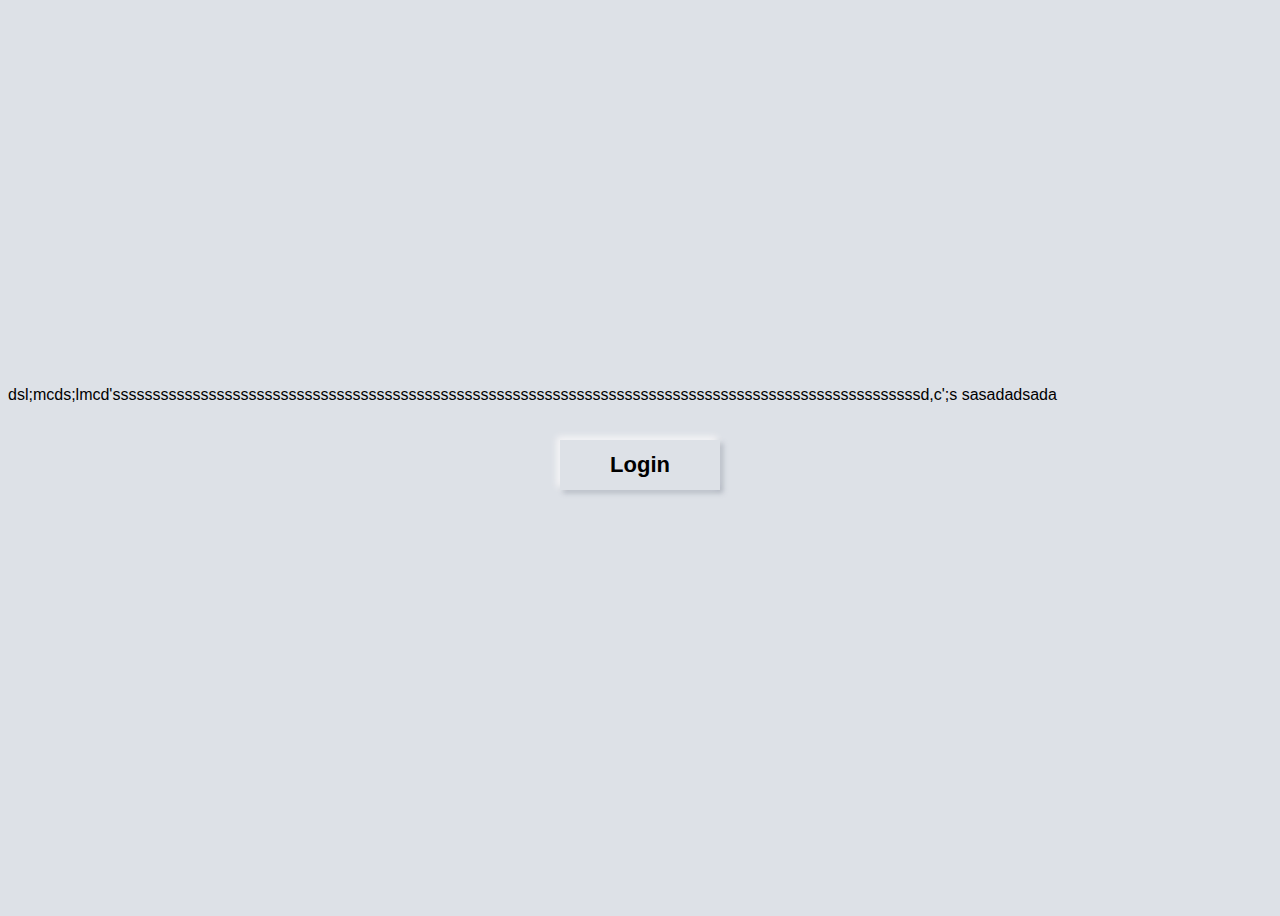
<file: testting.html>
<!DOCTYPE html>

<html lang="en">

<head>
    <meta charset="UTF-8">
    <meta http-equiv="X-UA-Compatible" content="IE=edge">


    <meta name="viewport" content="width=device-width, initial-scale=1.0">



    <!--link rel="preconnect" href="https://fonts.googleapis.com">
    <link rel="preconnect" href="https://fonts.gstatic.com" crossorigin>
    <link href="https://fonts.googleapis.com/css2?family=Lilita+One&family=Monoton&display=swap" rel="stylesheet"-->

    <link rel="stylesheet" href="testting.css">

    <title>Paul Zapken - Lead with Confidence & Pride.</title>
</head>

<body>

    <br><br>
    <br><br><br><br><br><br><br><br><br><br><br><br><br><br><br><br><br><br><br>
    dsl;mcds;lmcd'sssssssssssssssssssssssssssssssssssssssssssssssssssssssssssssssssssssssssssssssssssssssssssssssssssssd,c';s
    sasadadsada

  <div class="center">
    <input type="checkbox" id="click">
    <label for="click" class="click-me">Login </label>
    <div class="content">
      <div class="text">
        LOGIN
     </div>
        <label for="click" id="temp">x</label>

    <div class="formtest"> 

        <p>salnajcnlanclcnacnacacnlkanl  alscnlaknlksac a,sc <br> ckasnlcknaknlanclnanclnlsan </p>

    </div>
      </div>
    </div>
  </div>
</body>
</html>
</file>
<file: first_contact.css>
body {
  place-content: center;
  min-height: 100vh;
}
:root{
    /*--experance-background:;*/

    --color-basewhite: #f8f8f8;
    --color-basedark-one: #4a525a;
    --color-basedark-two: #ff8552;
    --color-basedark-three: #72a1e5;
    --color-basedark-four: #768948;
  }

  /* Remove default margin */
body,
h1,
h2,
h3,
h4,
p,
figure,
blockquote,
dl,
dd {
  margin: 0;
}


/* Remove list styles on ul, ol elements with a list role, which suggests default styling will be removed */
ul[role="list"],
ol[role="list"] {
  list-style: none;
}


/* body default */
body {
    min-height: 100vh;
    text-rendering: optimizeSpeed;
    line-height: 1.5;
  }

  /* A elements with no class default styles */
a:not([class]) {
    text-decoration-skip-ink: auto;
  }

  /*fonts for input, buttons, ect. */
input,
button,
textarea,
select {
  font: inherit;
}
    
  /* utilities */
  .flex {
    display: flex;
    gap: var(--gap, 1rem);
  }


.main-grid {
    display: grid;
    gap: 1px;
    grid-template-columns: 1fr 1fr 1fr;
  
    /*padding-block: 2rem;*/
    width: min(90%, 90rem);
    
    margin-inline: auto;
  z-index: 0;
}
.top-bar {
  position: relative;
  grid-column: 1 / 4;
  background-color: var(--color-basedark-two);
 /* height: 10vh;*/

  

}

.mid-top {
  display: flex;  
  justify-content:center;


  grid-column: 1 /4;
  
  background-color: var(--color-basedark-one);
  
  height: 45vh;

  border-style: solid;
  border-right-width: .0rem;
  border-bottom-width: .0rem;
  border-left-width: .0rem;
  border-top-width: .5rem;
  z-index: 1;
}

.greet-one {
  display: block;
  position: relative;
    

  align-self: center;
  text-align: right;
  
  
}

.main-img-container {
    width:10rem;
    /*height: ;*/
    align-self: flex-end;
    
}

.main-img{
  display: block;
   
  width: 10rem;
  opacity: 100%;
 }

 .greet-two {
    
    
    text-align: center;
    align-self: center;
    
}
 

.mid-bottom {
  grid-column: 1 /4;
  background-color: var(--color-basewhite);
  height: 45vh;
  
  border-style: none;
  
  
  z-index: 0;
}

#file {

  width: 20%;
  height: 40px;
  text-align: center;
/*
  left: -30px;
  top: -5px;
  */

}

progress:before {
  content: 'YEARS ' ;

}
</file>
<file: cv_ap_layout.css>
body {
    place-content: center;
    min-height: 100vh;
}

:root{
    /*--experance-background:;*/
  
    --color-basewhite: #f8f8f8;
    --color-basedark-one: #4a525a;
    --color-basedark-two: #ff8552;
    --color-basedark-three: #72a1e5;
    --color-basedark-four: #768948;

    --color-sidebar-base: #c7b198;
    --color-sidebar-fade1: #DFD3C3;
    --color-sidebar-fade2: #F0ECE3;
    
    --color-discription-base: #8B7E74;

    --color-topbar-base: #596e79;

    --color-canvas-base: #F3E9DD;
    --color-canvas-card: #FDF6EC;



}

/* Remove default margin */
body,
h1,
h2,
h3,
h4,
p,
figure,
blockquote,
dl,
dd {
  margin: 0;
}


/* Remove list styles on ul, ol elements with a list role, which suggests default styling will be removed */
ul[role="list"],
ol[role="list"] {
  list-style: none;
}


/* body default */
body {
    min-height: 100vh;
    text-rendering: optimizeSpeed;
    line-height: 1.5;
  }

  /* A elements with no class default styles */
a:not([class]) {
    text-decoration-skip-ink: auto;
  }

  /*fonts for input, buttons, ect. */
input,
button,
textarea,
select {
  font: inherit;
}
    
/* utilities */
.flex {
    display: flex;
    gap: .5em;
}  

.cardflex {
  display: flex ;
  flex-direction: column;
  gap: .5em;
} 

.main-grid {
    display: grid;
    gap: 5px;
    grid-template-columns: .5fr 1fr 1fr 1fr 1fr;
    
    /*padding-block: 2rem;*/
    width: min(95%);
      
    margin-inline: auto;
    margin-top: 5px;
    z-index: 0;
    
    
}

.sidebar-left {
    
    grid-column: 1;
    grid-row: 1 / 4;
    background-color: var(--color-sidebar-base);
    background-color: red;
    background-image:
      linear-gradient(
        to right, 
        var(--color-sidebar-base) 10%,
        var(--color-sidebar-base) 15%,
        var(--color-sidebar-fade1) 15%,
        var(--color-sidebar-base) 100%,
        var(--color-sidebar-base) 100%
      );
    margin-left: 5px;
    width: 17rem;
    

    border-radius: .5em .5em;

    text-align: center;
}

.sidebar-profile-photo {
    display: block;
    
    transform:rotate(-4deg);
    margin-left: auto;
    margin-right: auto;
    width: 80%;
    height: 150px;

    background-image: url(/assets/profilePic.jpg);
    background-size: 100% 100%;
        
    background-repeat: no-repeat;
    border-radius:15%;
    background-color: var(--color-basewhite);
    border-color:var(--color-basedark-one);
    border-style:ridge;
    border-width: 5px;
    opacity: 100%;

}

nav {
  grid-column: 2 / 6;
}
.top-bar {
    
    
    grid-column: 2 / 6;
    background-color: var(--color-topbar-base);
   /* height: 10vh;*/
   border-radius: .5em ;
}


.description {
    grid-column: 2 / 6;
    background-color: var(--color-discription-base);

    height: 30vh;

    border-radius: .5em;
} 

.work-canvas {
    grid-column: 2 /6;
    background-color: var(--color-canvas-base);
    border-radius: .5em ;
   /* height: 50vh;*/
}


.canvas-board {
    display: flex;
    flex-flow: wrap;
    padding: 20px;
    justify-content:space-evenly;


}
  /*----------------------------------------------------*/
.card {
    background-color: rgba(253, 246, 236, 500%);
    /*: 30%;*/
    margin: 60px;
    /*text-align: center;*/
    line-height: 35px;
    width: 300px;
    font-size: 15px;
    padding: 10px;   

    box-shadow: 10px 10px 8px 10px #888888;

    height: 350px;

    overflow: hidden;
    text-overflow: ellipsis; 
    
}


.timeframe {
  text-align: center;
}

/*  rgba(245, 245, 245, 80%) */
.experience {
    height: inherit;
    /*height: 20px;*/
    
    background-color: whitesmoke;
    border-radius: .5em .5em;

    
    overflow: hidden;
    text-overflow: ellipsis; 
     
}

.cardfront {
  
  height: inherit;
  /*height: 20px;*/
  
  background-color: whitesmoke;
  border-radius: .5em .5em;

  
  overflow: hidden;
  text-overflow: ellipsis;
} 
  
.experience.position {
    /*
    font-size: var(--fs-400);
    font-weight: var(--fw-400);
    */
    line-height: 1;
}

.experience.p {
  
}
  /*
  .experience.company {
    /*
    font-size: var(--fs-300);
    
     opacity: 0.5; 
}
  */
  /*
  .experience.timeframe {
    
    font-size: var(--fs-400);
    
     opacity: 0.5; 
  }
  */
  
  /*.experience.jobsymbol_1 {
    background-image: url("./assets/shopping.svg");
    background-repeat: no-repeat;
    background-position: top right 5%;
    background-size: 10%;
    background-position-y: 20%;
  }
  */
/*-----------------------------------------------------------*/



/*------------------------------------*/
.footer {
    grid-column: 1 /6;
    background-color: var(--color-basedark-four);

    height: 3rem;



}
</file>
<file: showcase_ap.css>
/*
body {
  place-content: center;
  min-height: 100vh;
}*/
:root{
  --experance-background:
}
.main-grid {
  display: grid;
  gap: 0px;
  grid-template-columns: .5fr 1fr 1fr 1fr .5fr;

  /*padding-block: 2rem;*/
  width: min(90%, 90rem);
  margin-inline: auto;
  
  
  /*background-color:red;*/
}

/* utilities */
.flex {
  display: flex;
  gap: var(--gap2, 1rem);
}

.main-head {
    grid-column: 1 /6;

    background-color: darkblue;

    height: 30rem;
    background-image: url(assets/Heading_plain.png);
    background-size: 100% 100%;
    background-repeat: no-repeat;

    /*margin-top: -2rem;*/
}

.face-image {
  position: relative;
  /*float: left;*/

  width: 15rem;
  height: 15rem;
  /*left: -60px;
  top: -20px;*/
  transform:rotate(-4deg);
  background-image: url(assets/profilePic.jpg);

  background-size: 100% 100%;
  background-repeat: no-repeat;
  border-radius:70%;
  background-color: black;
  border-color: gray;
  border-style:groove;

  z-index: 10;
}

.other-image {
position: relative;
  width: 15rem;
 height: 20rem;

  float: right ;

  top: 12rem;
  right: 2rem;

  background-image: url(assets/MacysPhoto01.png);
  background-size: 100% 100%;
  background-repeat: no-repeat;

  z-index: 0;
}



.heading-main {
    position: relative;
/*float: inline-start;*/

    color: white;

    width: 45rem;

    top: 11rem;
    left: rem;

    z-index: 15;
}
.spacer-bar {
  position: relative;


  grid-column: span;
  grid-column: 1 / span 5;
  height: 0rem;
  background-color: rgba(0, 0, 0, 0.5);

  font-weight:bold;
  color: lightgray;
  font-size: 3rem;
  text-shadow: 2px 2px #020202;
}
.spacer-heading {
  margin: .5rem 0rem 0rem 1rem;
  background-color: black;
  /*width: fit-content;*/
  font-weight:bold;
  color: lightgray;
  font-size: 3rem;
  /*text-shadow: 2px 2px #020202;*/

  border-left: solid;
  border-left-color: gray;

border-bottom: solid;
  border-bottom-color: white;

  text-align: center;

}

.experience-left{
  grid-column: 1;
  background-color: white;
}

.experience-right{
  grid-column: 5;
  background-color: white;
}

.experience-left-w{
  grid-column: 1;
  background-color: white;
}

.experience-right-w{
  grid-column: 5;
  background-color: white;
}

.experience {

  padding: 2rem;
  border-radius: 0.5rem;

  grid-column-start: 2;
  grid-column-end: 5;

  margin-bottom: .5rem;
  margin-top: .5rem;


  background-color: whitesmoke;
   height:40rem;
}

.experience.position {
  /*
  font-size: var(--fs-400);
  font-weight: var(--fw-400);
  */
  line-height: 1;
}

.experience.company {
  /*
  font-size: var(--fs-300);
  */
  /* opacity: 0.5; */
}

.experience.timeframe {
  /*
  font-size: var(--fs-400);
  */
  /* opacity: 0.5; */
}

.experience.jobsymbol_1 {
  background-image: url("./assets/shopping.svg");
  background-repeat: no-repeat;
  background-position: top right 5%;
  background-size: 10%;
  background-position-y: 20%;

.footer {
  grid-column: 1 / span 5;
  background-color: red;

  height: 5rem;

}

@media only screen (max-width: 1000px) {
  .other-image{
    display: none;
    height: 100rem;
    opacity: 10%;
    background-color: yellow;
  }
}
</file>
<file: testting.css>
body
 {
  font-family:sans-serif;
  background: #dde1e7;
  min-height: 100vh;
}
.center,.content
{
  position:absolute;
  top:50%;
  left:50%;
  transform:translate(-50%,-50%);
}
.click-me
{
  display:block;
  width:160px;
  height:50px;
  background: #dde1e7;
  box-shadow: -3px -3px 7px #fffdfdcc,3px 3px 5px rgba(94, 104, 121, 0.342);
  text-align:center;
  font-size:22px;
  line-height:50px;
  cursor:pointer;
}
#click
{
  display:none;
}
.click-me:hover
{
  color: #0a5878;
}
.content
{
  visibility:hidden;  
  width: 330px;
  height: auto;
  background: #dde1e7;
  padding: 30px 35px 40px;
  box-sizing: border-box;
  border-radius: 5px;
  border-style: solid;

}
#temp
{
  position:absolute;
  right:10px;
  top:20px;
  font-size:25px;
  background: #dde1e7;
  padding: 3px;
  padding-left: 11px;
  padding-right: 11px;
  border-radius: 50%;
  cursor:pointer;
}
#click:checked~.content
{
  opacity:1;
  visibility:visible;
}
.text
{
  font-size: 20px;
  color: #000000;
  font-weight: 200;
  text-align: center;
  letter-spacing: 2px;
}
#formtest
{
  margin-top: 40px;
}
label
{
  display: block;
  margin-top: 30px;
  font-size: .5px;
  font-weight: 700;
}

p {
  font-size: 30px;
  font-weight: 20px;

}
input
{
  display: block;
  height: 43px;
  width: 100%;
  background-color: rgba(255,255,255,0.07);
  border-radius: 3px;
  border: none;

  margin-top: 8px;

  font-size: 20px;
  font-weight: 300;
}
::placeholder
{
  color: #4b4e4d;
  padding-left: 10px;
}
button
{
  width: 100%;
  margin-top: 35px;
  padding: 12px;
  background: #dde1e7;
  border: none;
  font-size: 17px;
  font-weight: 600;
  margin-bottom: 32px;
}
</file>
